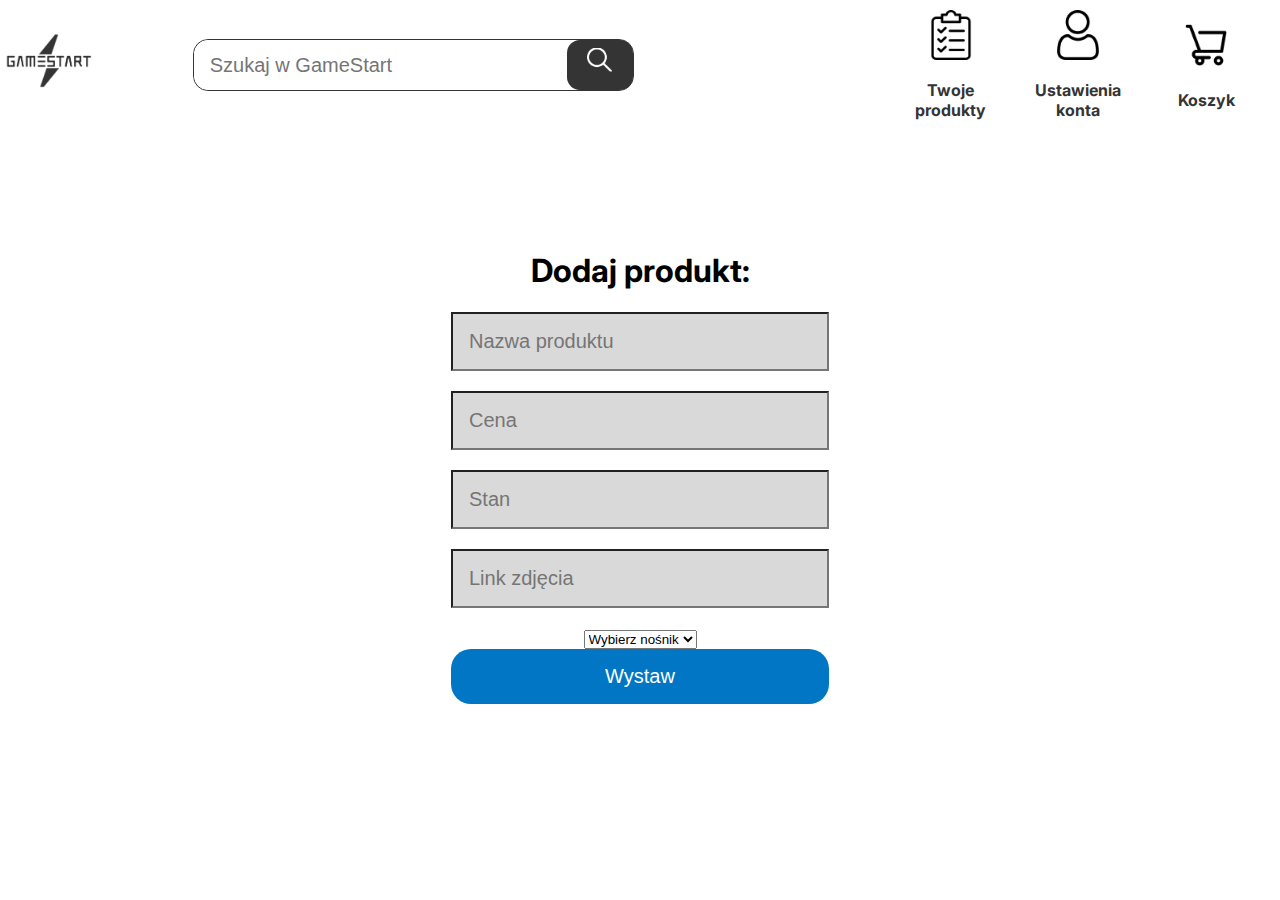
<file: src/main/resources/static/AddProduct.html>
<!DOCTYPE html>
<html lang="pl">

<head>
    <meta charset="UTF-8">
    <meta name="viewport" content="width=device-width, initial-scale=1.0">
    <title>Strona główna GameStart</title>
    <link rel="stylesheet" href="style.css">
    <script src="scripts.js"></script>
    <link rel="preconnect" href="https://fonts.googleapis.com">
    <link rel="preconnect" href="https://fonts.gstatic.com" crossorigin>
    <link href="https://fonts.googleapis.com/css2?family=Inter:wght@400;700&family=Londrina+Solid&family=Rubik&display=swap"
          rel="stylesheet">
</head>

<body>
  <div id="menu">
    <a href="mainpage.html" id="logo_href">
      <img src="img/logo.png" alt="logo GameStart" id="logo_img">
    </a>
    <div id="szukaj">
      <input type="text" name="szukaj_produktow" id="szukaj_input" placeholder="Szukaj w GameStart">
      <div id="lupa" onclick="redirect()">
        <img src="img/lupa.png" alt="szukaj_button">
      </div>
      <div style="clear: both;"> </div>
    </div>
    <div style="max-width: 30%; width: 30%; float: left;"></div>
    <a href="produkty.html" class="menu_href">
      <div id="utworz_konto" class="menu_button">
        <img src="img/produkty.png" alt="produkty_button"><br>
        <span class="menu_button_text">Twoje produkty</span>
      </div>
    </a>
    <a href="settings.html" class="menu_href">
      <div id="logowanie" class="menu_button">
        <img src="img/ustawienia.png" alt="logowanie_button"><br>
        <span class="menu_button_text">Ustawienia konta</span>
      </div>
    </a><a href="basket.html" class="menu_href">
      <div id="koszyk" class="menu_button">
        <img src="img/koszyk.png" alt="koszyk_button"><br>
        <span class="menu_button_text">Koszyk</span>
      </div>
    </a>
    <div style="clear: both;"> </div>
  </div>

  <form id="container" style="width: 100%; text-align: center;" onsubmit="wystaw(event)">
      <h1>Dodaj produkt:</h1>
      <input type="text" name="title" placeholder="Nazwa produktu" required>
      <br>
      <input type="text" name="price" placeholder="Cena" required>
      <br>
      <input type="text" name="stock" placeholder="Stan" required>
      <br>
      <input type="text" name="link" placeholder="Link zdjęcia" required>
      <br>
      <select id="carriersSelect" name="carrier" required>
          <option value="" disabled selected>Wybierz nośnik</option>
          <option value="1">DVD PC</option>
          <option value="2">DVD PS5</option>
          <!-- Dodaj więcej opcji według potrzeb -->
      </select>
      <br> <!-- Dodaj spację pomiędzy select a button -->
      <button type="Add">Wystaw</button>
      <div id="wiadomosc"></div>
  </form>

    <script>

    </script>

</body>

</html>
</file>
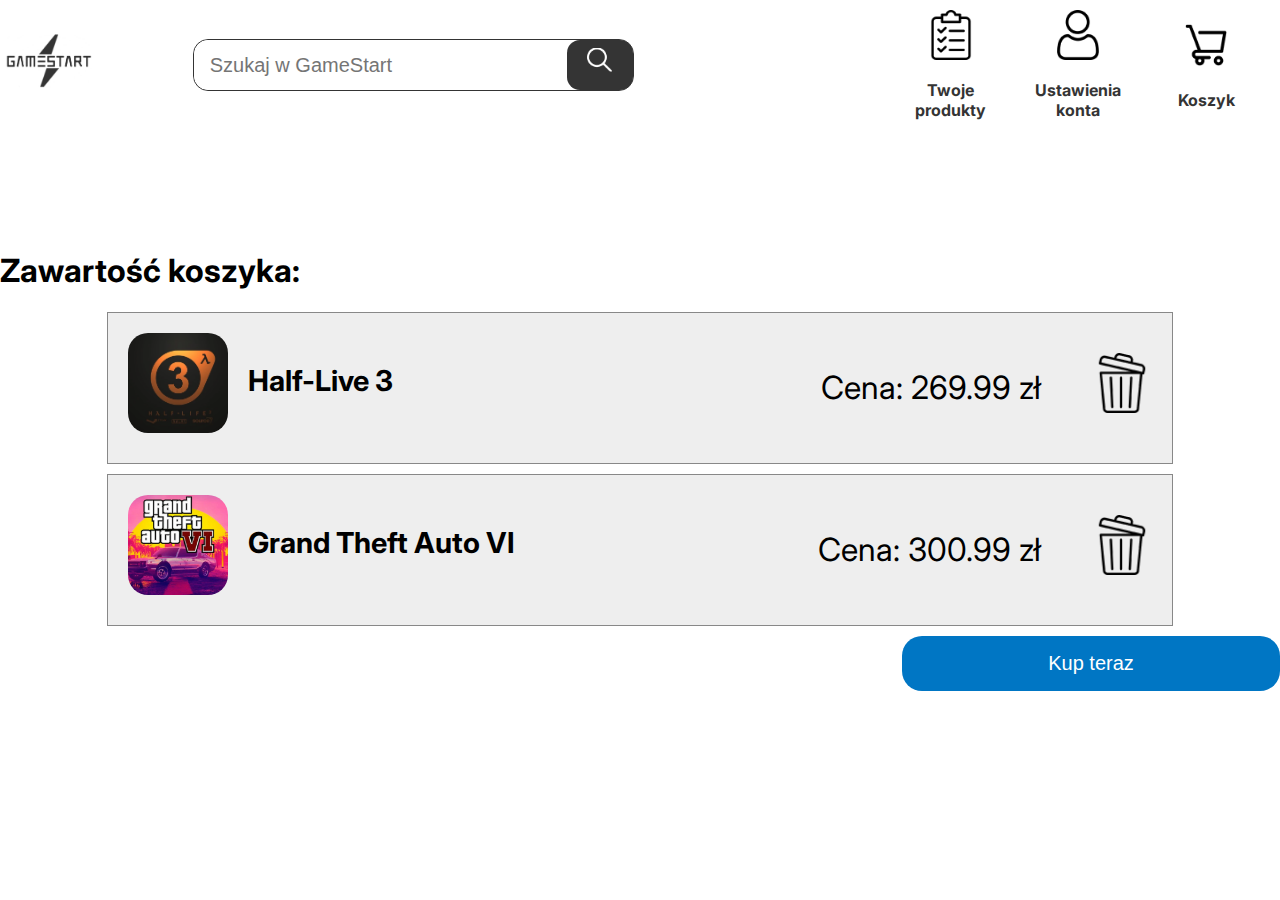
<file: src/main/resources/static/koszyk.html>
<!DOCTYPE html>
<html lang="pl">

<head>
  <meta charset="UTF-8">
  <meta name="viewport" content="width=device-width, initial-scale=1.0">
  <title>Strona główna GameStart</title>
  <link rel="stylesheet" href="style.css">
  <link rel="preconnect" href="https://fonts.googleapis.com">
  <link rel="preconnect" href="https://fonts.gstatic.com" crossorigin>
  <link
    href="https://fonts.googleapis.com/css2?family=Inter:wght@400;700&family=Londrina+Solid&family=Rubik&display=swap"
    rel="stylesheet">
</head>

<body>
  <div id="menu">
    <a href="index.html" id="logo_href">
      <img src="img/logo.png" alt="logo GameStart" id="logo_img">
    </a>
    <div id="szukaj">
      <input type="text" name="szukaj_produktow" id="szukaj_input" placeholder="Szukaj w GameStart">
      <div id="lupa">
        <img src="img/lupa.png" alt="szukaj_button">
      </div>
      <div style="clear: both;"> </div>
    </div>
    <div style="max-width: 30%; width: 30%; float: left;"></div>
    <a href="produkty.html" class="menu_href">
      <div id="utworz_konto" class="menu_button">
        <img src="img/produkty.png" alt="produkty_button"><br>
        <span class="menu_button_text">Twoje produkty</span>
      </div>
    </a>
    <a href="ustawienia.html" class="menu_href">
      <div id="logowanie" class="menu_button">
        <img src="img/ustawienia.png" alt="logowanie_button"><br>
        <span class="menu_button_text">Ustawienia konta</span>
      </div>
    </a><a href="koszyk.html" class="menu_href">
      <div id="koszyk" class="menu_button">
        <img src="img/koszyk.png" alt="koszyk_button"><br>
        <span class="menu_button_text">Koszyk</span>
      </div>
    </a>
    <div style="clear: both;"> </div>
  </div>

  <div id="container">
    <h1>Zawartość koszyka:</h1>

  <div class="product-tile">
    <img src="img/halflive3.png" alt="Produkt 1" class="product-logo">
    <div class="product-details">
      <h3>Half-Live 3</h3>
      <p>Cena: 269.99 zł</p>
    </div>
    <img src="img/kosz.png" alt="Kosz" class="cart-icon">
  </div>

  <div class="product-tile">
    <img src="img/gta.png" alt="Produkt 2" class="product-logo">
    <div class="product-details">
      <h3>Grand Theft Auto VI</h3>
      <p>Cena: 300.99 zł</p>
    </div>
    <img src="img/kosz.png" alt="Kosz" class="cart-icon">
  </div>

  <!-- Dodaj więcej kafelków dla innych produktów, jeśli są potrzebne -->

  <div style="text-align: right;">
    <button id="buy-now-button">Kup teraz</button>
  </div>
</div>

</body>

</html>
</file>
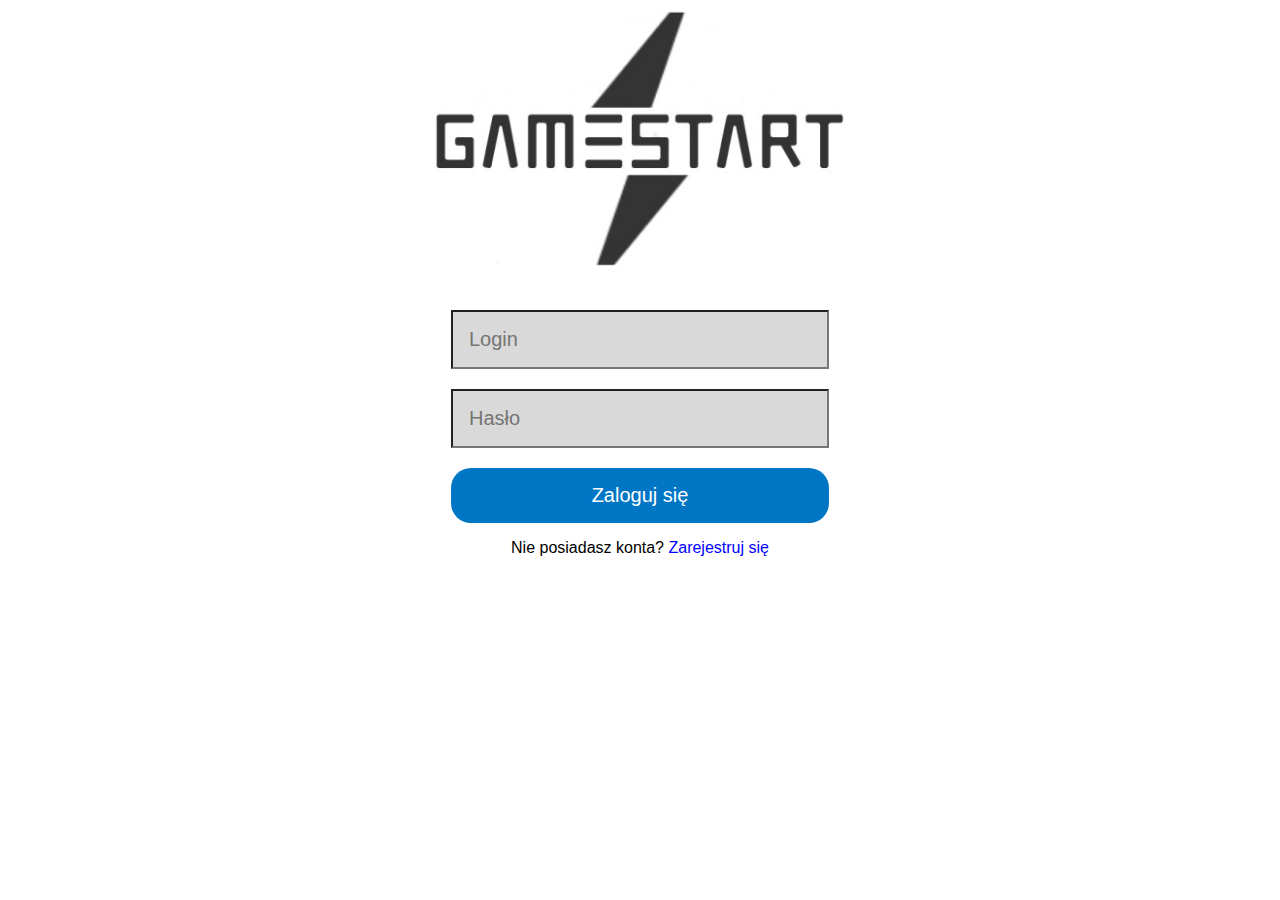
<file: src/main/resources/static/login.html>
<!DOCTYPE html>
<html lang="pl">
<head>
	<meta charset="UTF-8">
	<meta name="viewport" content="width=device-width, initial-scale=1.0">
	<title>GameStart Logowanie</title>
	<link rel="stylesheet" href="style.css">
</head>
<body>
	<div id="login-form">
		<img src="img/logo.png" alt="Logo Firmy" id="logo">
		<script src="./scripts.js"></script>
		<form id="loginForm" onsubmit="loginUser(event)">
			<input type="text" name="login" placeholder="Login" required>
			<br>
			<input type="password" name="password" placeholder="Hasło" required>
			<br>
			<button type="submit">Zaloguj się</button>
		</form>
		<div id="loginMessage"></div>
		<p>Nie posiadasz konta? <a href="register.html" id="register-link">Zarejestruj się</a></p>
	</div>
	
</body>
</html>
</file>
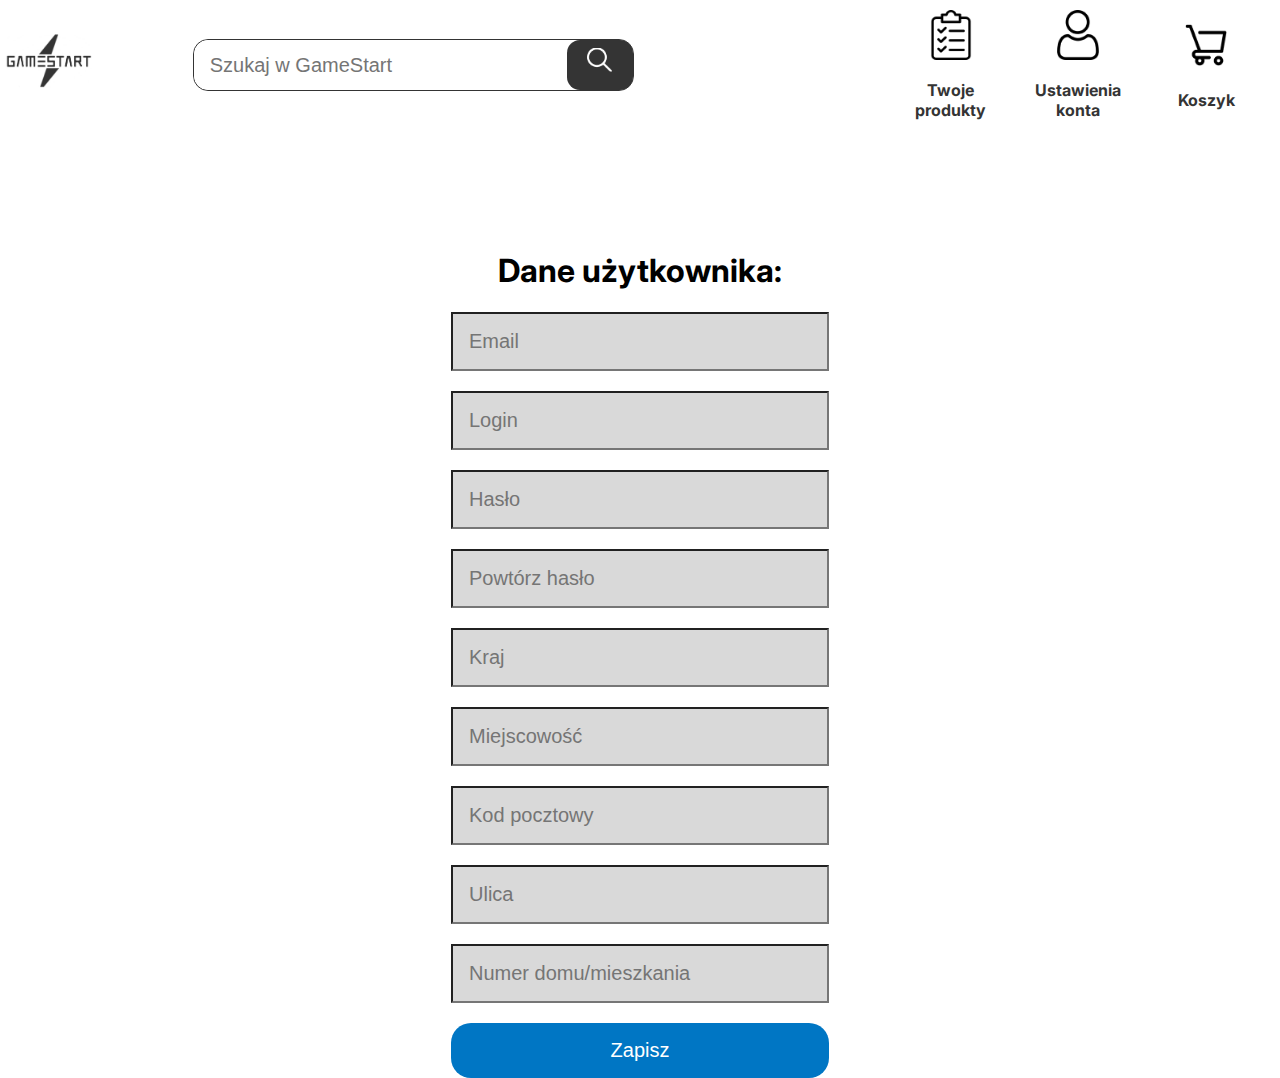
<file: src/main/resources/static/ustawienia.html>
<!DOCTYPE html>
<html lang="pl">

<head>
  <meta charset="UTF-8">
  <meta name="viewport" content="width=device-width, initial-scale=1.0">
  <title>Strona główna GameStart</title>
  <link rel="stylesheet" href="style.css">
  <link rel="preconnect" href="https://fonts.googleapis.com">
  <link rel="preconnect" href="https://fonts.gstatic.com" crossorigin>
  <link
    href="https://fonts.googleapis.com/css2?family=Inter:wght@400;700&family=Londrina+Solid&family=Rubik&display=swap"
    rel="stylesheet">
</head>

<body>
  <div id="menu">
    <a href="index.html" id="logo_href">
      <img src="img/logo.png" alt="logo GameStart" id="logo_img">
    </a>
    <div id="szukaj">
      <input type="text" name="szukaj_produktow" id="szukaj_input" placeholder="Szukaj w GameStart">
      <div id="lupa" onclick="redirect()">
        <img src="img/lupa.png" alt="szukaj_button">
      </div>
      <div style="clear: both;"> </div>
    </div>
    <div style="max-width: 30%; width: 30%; float: left;"></div>
    <a href="produkty.html" class="menu_href">
      <div id="utworz_konto" class="menu_button">
        <img src="img/produkty.png" alt="produkty_button"><br>
        <span class="menu_button_text">Twoje produkty</span>
      </div>
    </a>
    <a href="ustawienia.html" class="menu_href">
      <div id="logowanie" class="menu_button">
        <img src="img/ustawienia.png" alt="logowanie_button"><br>
        <span class="menu_button_text">Ustawienia konta</span>
      </div>
    </a><a href="koszyk.html" class="menu_href">
      <div id="koszyk" class="menu_button">
        <img src="img/koszyk.png" alt="koszyk_button"><br>
        <span class="menu_button_text">Koszyk</span>
      </div>
    </a>
    <div style="clear: both;"> </div>
  </div>

  <div id="container" style="width: 100%; text-align: center;">
    <h1>Dane użytkownika:</h1>
    <input type="email" name="email" placeholder="Email" required>
            <br>
            <input type="text" name="login" placeholder="Login" required>
            <br>
            <input type="password" name="password" placeholder="Hasło" required>
            <br>
            <input type="password" name="confirm-password" placeholder="Powtórz hasło" required>
            <br>
            <input type="text" name="country" placeholder="Kraj" required>
            <br>
            <input type="text" name="city" placeholder="Miejscowość" required>
            <br>
            <input type="text" name="postal-code" placeholder="Kod pocztowy" required>
            <br>
            <input type="text" name="street" placeholder="Ulica" required>
            <br>
            <input type="text" name="address" placeholder="Numer domu/mieszkania" required>
            <br>
            <button type="submit">Zapisz</button>
  </div>

</body>

</html>
</file>
<file: src/main/resources/static/style.css>
body {
    height: 100vh;
    margin: 0;
    display: flex;
    flex-direction: column;
    align-items: center;
    font-family: 'Inter', sans-serif;
}

#menu {
    display: flex;
    align-items: center;
    width: 100%;
}

#logo_href{
    display: block;
    width: 10%;
    margin: 5px;
    margin-right: 100px;
    float: left;
}

#logo_img {
    width: 100%;
}

#szukaj {
    background-color: white;
    float: left;
    width: 50%;
    border: 1px solid rgb(52, 52, 52);
    border-radius: 15px;
}

#szukaj_input {
    float: left;
    width: 85%;
    height: 50px;
    background-color: white;
    border-radius: 15px 0 0 15px;
    border: none;
    margin: 0px;
}

#lupa {
    cursor: pointer;
    border-radius: 13px;
    float: left;
    background-color: rgb(52, 52, 52);
    width: 15%;
    height: 50px;
    display: flex;
    justify-content: center;
    align-items: center;
}

#lupa img {
    max-height: 50%;
}

.menu_href {
    float: left;
    padding: 10px;
    cursor: pointer;
    width: 10%;
    text-align: center;
    margin-right: 20px;
    text-decoration: none;
}

.menu_button {
    width: 100%;
    justify-content: center;
}


.menu_button:hover {
    background-color: rgb(223, 223, 223);
    border-radius: 15px;
}

.menu_button img {
    max-height: 50px;
    margin:auto;
}

.menu_button_text {

    color: rgb(52, 52, 52);
    font-weight: bold;
}

#login-form {
    text-align: center;
}

#logo {
    width: 428px;
    /* dostosuj szerokość logo do własnych potrzeb */
    height: auto;
    /* utrzymanie proporcji */
    margin-bottom: 40px;
}

input {
    background-color: #D9D9D9;
    margin-bottom: 20px;
    padding: 16px;
    width: 378px;
    box-sizing: border-box;
    font-size: 20px;
}

button {
    background-color: #0076C4;
    /* Ustawienie koloru tła przycisku na niebieski */
    color: white;
    /* Ustawienie koloru tekstu na biały */
    padding: 16px;
    /* Dostosowanie paddingu do pól tekstowych */
    width: 378px;
    /* Dostosowanie szerokości do pól tekstowych */
    box-sizing: border-box;
    border: none;
    cursor: pointer;
    font-size: 20px;
    border-radius: 20px;
}

#register-link {
    color: blue;
    text-decoration: none;
    font-size: 16px;
}

#container {
    width: 100%;
    margin-top: 100px;
}

.row {
    display: flex;
    justify-content: space-around;
        width: 100%;
}

.game-container {
    margin: 40px;
    width: 18%;
    text-align: center;
    align-items: center;
    justify-content: center;
    padding-top: 100px;
    padding-bottom: 100px;
    padding-left: 50px;
    padding-right: 50px;
    border: 1px solid black;
}

.game-image-container {
    width: 70%;
    position: relative;
    height: 0;
    aspect-ratio: 1;
    padding-bottom: 70%;
    background-color: #0076C4;
    margin-left: auto;
    margin-right: auto;
    margin-bottom: 70px;
    justify-content: center;
    display: flex;
    overflow: hidden;
    border-radius: 15px;
}

.game-image {
    position: absolute;
    height: 100%;
    width: 100%;
    display: block;
    object-fit: cover;
}

.game-price {
    margin-top: 15px;
    /* Zwiększenie odstępu od obrazu */
    font-weight: bold;
    font-size: 40px;
    /* Zwiększenie rozmiaru czcionki */
    color: black;
    /* Zmiana koloru tekstu, możesz dostosować według potrzeb */
}

.game-title {
    margin-top: 5px;
    font-size: 16px;
}

.game-author {
    margin-top: 5px;
    font-style: italic;
    color: #666;
}
.container-basket {
    width: 100%;
    display: flex;
    justify-content: space-between;
    align-items: center;
    padding: 20px;
    box-sizing: border-box;
}

.add-to-cart
{
width: max-content;
padding: 20px;
margin-top:20px;
}

a
{
color: white;
text-decoration: none;
}

.add-to-cart:hover
{
    background-color: #00558d;
}

.product-tile {
    width: 80%;
    margin: 0 auto 10px;
    background-color: #eee; /* Szary kolor tła */
    border: 1px solid #888; /* Kształt prostokąta */
    padding: 20px; /* Odstępy wewnątrz kafelka */
  
    display: flex; /* Ustawienie elementów w jednej linii */
    align-items: center; /* Wyśrodkowanie w pionie */
  
    /* Logo produktu w kształcie kwadratu */
    .product-logo {
      width: 100px; /* Dostosuj szerokość logo */
      height: 100px; /* Dostosuj wysokość logo */
      border-radius: 20px;
      object-fit: cover;
      margin-right: 20px; /* Odstęp między logo a resztą zawartości */
    }
  
    /* Nazwa produktu i cena */
    .product-details {
        padding-right: 5%;
        display: flex;
        width: 100%;
        justify-content: space-between;
    }

    .product-details h3 {
        margin: 0; /* Usunięcie marginesu wokół nazwy produktu */
        font-size: 1.8em
    }

    .product-details p {
        margin: 5px 0; /* Margines nad i pod ceną produktu */
        font-size: 2em
    }
  
    /* Ikonka kosza */
    .cart-icon {
      width: 60px; /* Dostosuj szerokość ikony kosza */
      height: 60px; /* Dostosuj wysokość ikony kosza */
      margin-left: auto; /* Przesunięcie ikony kosza na prawo */
    }
  }

.item {
    width: 50%;
    box-sizing: border-box;
    float: left;
    text-align: center;
    padding: 20px;
    box-sizing: border-box;
}

img {
    max-width: 100%;
    height: auto;
    display: block;
    margin-bottom: 10px;
}
</file>
